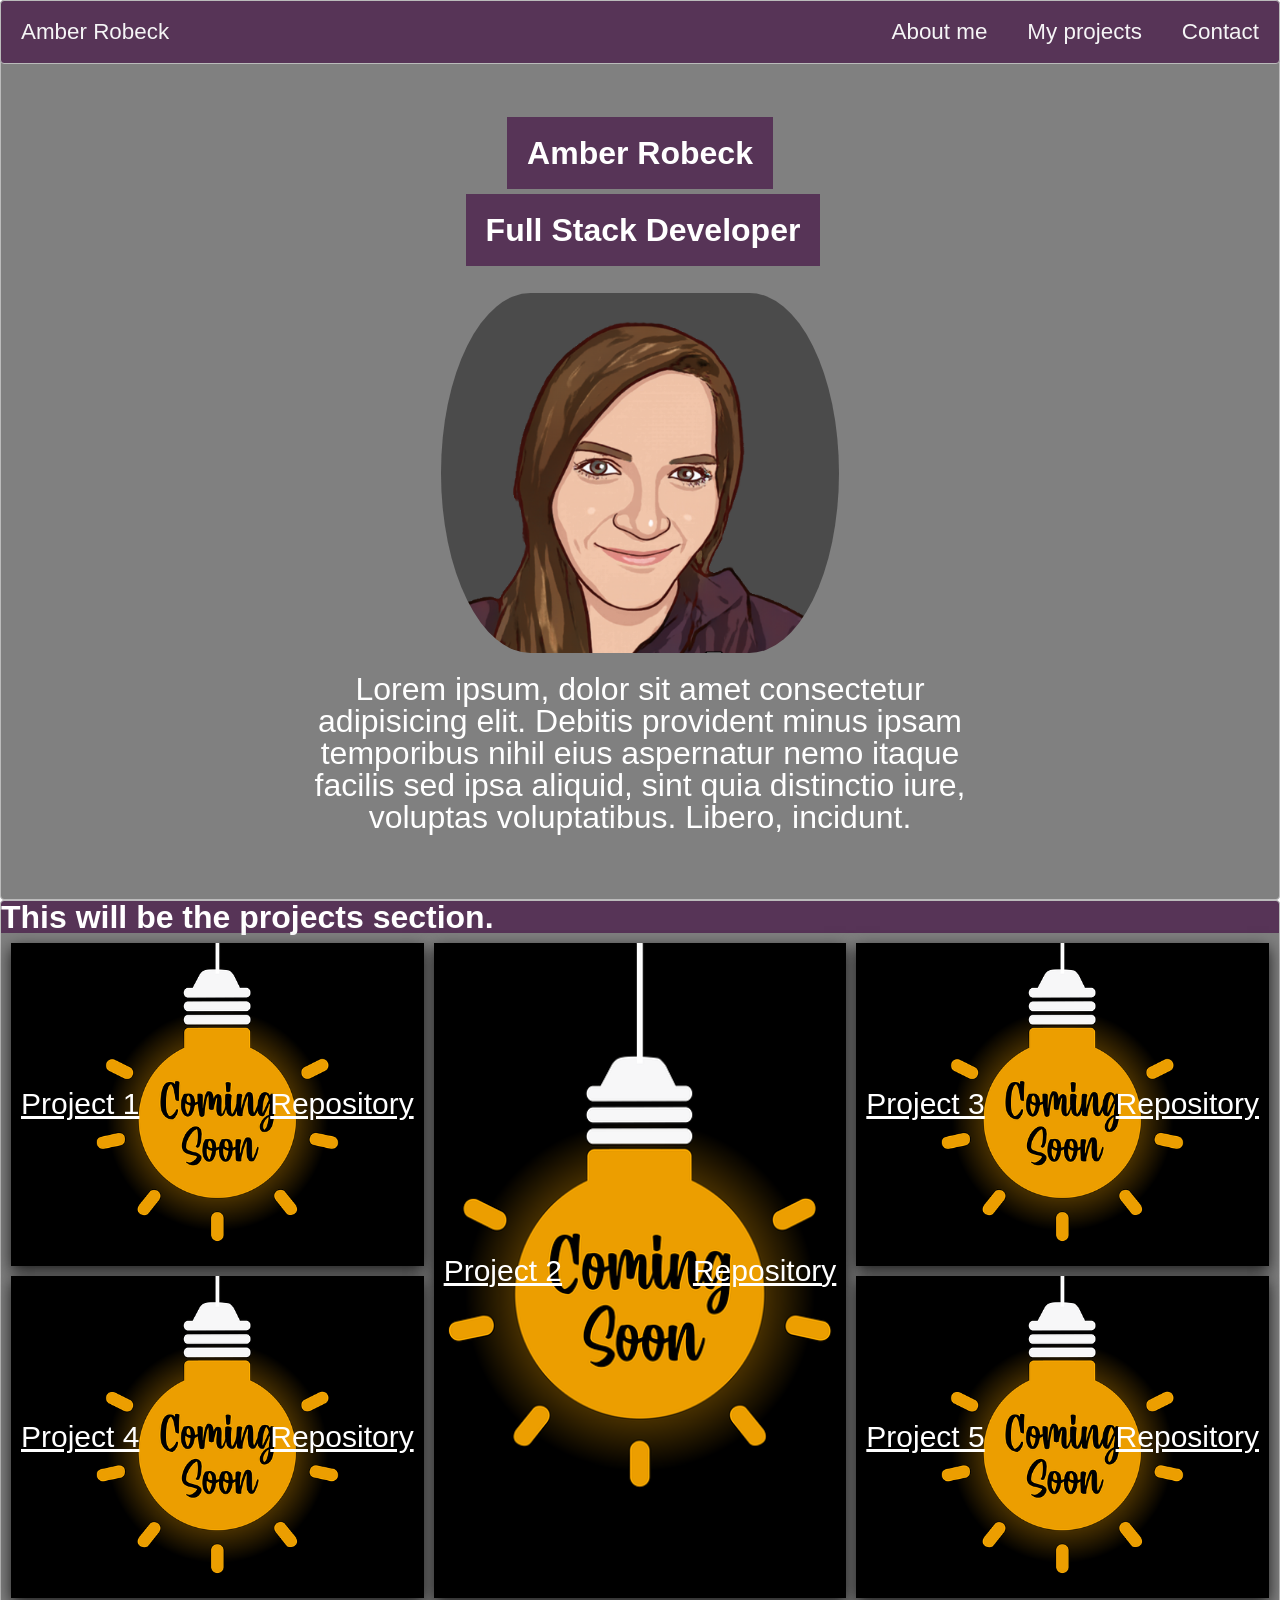
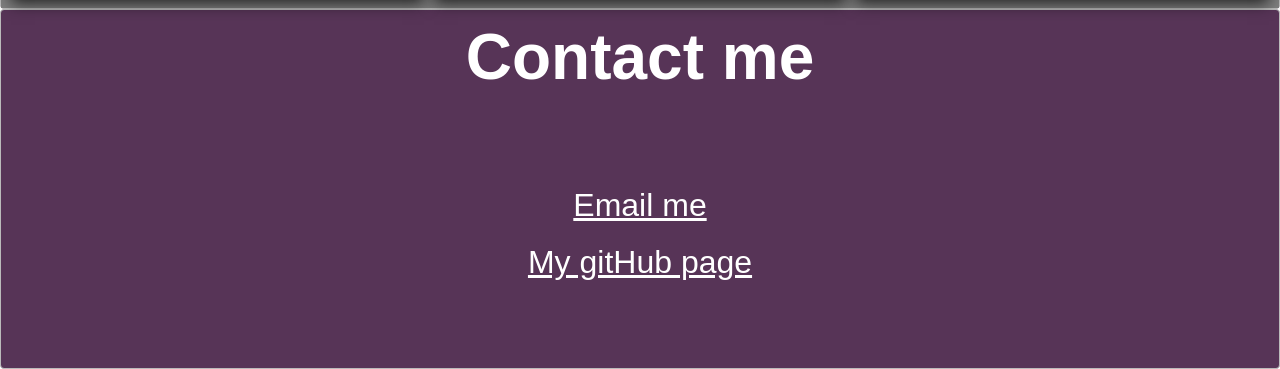
<file: index.html>
<!DOCTYPE html>
<html lang="en">
<head>
    <meta charset="UTF-8">
    <meta http-equiv="X-UA-Compatible" content="IE=edge">
    <meta name="viewport" content="width=device-width, initial-scale=1.0">
    <link rel="stylesheet" href="Assets/reset.css">
    <link rel="stylesheet" href="Assets/style.css">
    <title>Portfolio</title>
</head>
<body>
    <nav class="zone sticky">
        <ul class="main-nav">
            <li class="push"><a href="#">Amber Robeck</a></li>
            <li class="underline"><a href="#aboutMe">About me</a></li>
            <li class="underline"><a href="#projects">My projects</a></li>
            <li class="underline"><a href="#contact">Contact</a></li>
        </ul>    
    </nav>
    <main>
        <section class="zone aboutMe" id="aboutMe">
            <p class="r-ease">Amber Robeck</p> 
            <p class="l-ease">Full Stack Developer</p> <br>
            <img src="Assets/avatar.png" alt="Amber Robeck avatar">
            <p class="center">Lorem ipsum, dolor sit amet consectetur adipisicing elit. Debitis provident minus ipsam temporibus nihil eius aspernatur nemo itaque facilis sed ipsa aliquid, sint quia distinctio iure, voluptas voluptatibus. Libero, incidunt.</p>
        </section>
        <section class="zone projects" id="projects">
            <h3>This will be the projects section.</h3>
            <div class="grid-container">
                <div class="item1"><a class="bounce" href="https://github.com/Amber-Robeck" target="_blank">Project 1</a><a class="bounce" href="https://github.com/Amber-Robeck/unitTwoPortfolio" target="_blank">Repository</a></div>
                <div class="item2"><a class="bounce" href="https://github.com/Amber-Robeck" target="_blank">Project 2</a><a class="bounce" href="https://github.com/Amber-Robeck/unitTwoPortfolio" target="_blank">Repository</a></div>
                <div class="item3"><a class="bounce" href="https://github.com/Amber-Robeck" target="_blank">Project 3</a><a class="bounce" href="https://github.com/Amber-Robeck/unitTwoPortfolio" target="_blank">Repository</a></div>  
                <div class="item4"><a class="bounce" href="https://github.com/Amber-Robeck" target="_blank">Project 4</a><a class="bounce" href="https://github.com/Amber-Robeck/unitTwoPortfolio" target="_blank">Repository</a></div>
                <div class="item5"><a class="bounce" href="https://github.com/Amber-Robeck" target="_blank">Project 5</a><a class="bounce" href="https://github.com/Amber-Robeck/unitTwoPortfolio" target="_blank">Repository</a></div>
              </div>
        </section>
        <section class="zone contact" id="contact">
            <h2>Contact me</h2>
            <a href="mailto:arr5533@gmail.com" target="_blank">Email me</a>
            <a href="https://github.com/Amber-Robeck" target="_blank">My gitHub page</a>
            
        </section>
    </main>    
</body>
</html>
</file>
<file: Assets/style.css>
/* Margins on top left and right are not the same*/
body {
    margin: auto;
    min-width: 520px;
}

.zone {
    cursor:pointer;
    background-color: rgb(87, 52, 87);
    color:#FFF;
    font-size:2em;
    border-radius: 4px;
    border:1px solid #bbb;
    transition: all 0.3s linear;
}

.zone:hover {
    box-shadow:rgba(0,0,0,0.8) 0px 5px 15px, inset rgba(0,0,0,0.15) 0px -10px 20px;
}

/* NAVAGATION BAR*/
/* Added z index to make animation properties slide under nav bar */
nav {
    z-index: 2;
    background-color: rgb(87, 52, 87);
}

.sticky {
    position: fixed;
    top: 0;
    width: 100%;
}

.main-nav {
    display: flex;
    list-style: none;
    font-size: 0.7em;
    margin: 0px;
}

.push {
    margin-right: auto;
}

li {
    padding:20px
}

li > a {
    color: #f5f5f6;
    text-decoration: none;
}

.underline:hover {
    text-decoration: underline;
}


/* About Me section */
.aboutMe {
    display:flex;
    flex: wrap;
    flex-direction: column;
    align-items: center;
    justify-content: center;
    height: 100vh; 
    background-color: gray;
}   
.aboutMe > p {
    width: 60%;
    height: 20vh;
    padding: 20px;
}
.center {
    text-align: center;
}


@keyframes l-ease {
    from {left: -1400px; top: -100px;}
    to {left: 3px; top: 5px}
}

.aboutMe > .l-ease {
    width: fit-content;
    height: fit-content;
    background-color: rgb(87, 52, 87);
    font-weight: bold;
    position: relative;
    animation-name: l-ease;
    animation-duration: 2s;
    animation-fill-mode: forwards;
    animation-timing-function: ease-in-out;
}

@keyframes r-ease {
    from {right: -1400px;}
    to {right: 0px;}
}
.aboutMe > .r-ease {
    width: fit-content;
    height: fit-content;
    margin-top: 50px;
    background-color: rgb(87, 52, 87);
    font-weight: bold;
    position: relative;
    animation-name: r-ease;
    animation-duration: 2s;
    animation-fill-mode: backwards;
    animation-timing-function: ease-in-out;
}

.aboutMe img {
    display: flex;
    flex: wrap;
    align-items: center;
    height: 40vh;
    border-bottom-left-radius: 45% 100%;
    border-bottom-right-radius: 45% 100%;
    border-top-left-radius: 45% 100%;
    border-top-right-radius: 45% 100%;
    
}


/*my Projects*/
.grid-container {
    display: grid;
    grid-template-columns: auto auto auto;
    width: auto;
    grid-gap: 10px;
    background-color: gray;
    padding: 10px;
    height: 75vh;
}

.grid-container > div {
    display: flex;
    align-items: center;
    justify-content: space-between;
    max-width: auto;
    background-color: white;
    padding: 20px 0;
    font-size: 30px;
    box-shadow: rgba(0,0,0,0.8) 0px 5px 15px, inset rgba(0,0,0,0.15) 0px -10px 20px;
    background-image: url("./coming-soon.png"); 
    background-size: cover;
    background-position: center;
}

.grid-container > div > a {
    margin: 10px;
    color: white;
    
}

/* Animation */
.bounce:hover {
    animation-name: bounce;
    animation-timing-function: ease;
    animation-duration: 1s;
    animation-iteration-count: infinite;
    transform-origin: bottom;
}
@keyframes bounce {
    0%   { transform: translateY(0); }
    50%  { transform: translateY(-10px); }
    100% { transform: translateY(0); }
}

.item2 {
    grid-column: 2;
    grid-row: 1 / span 2;
}

/* Contact Section */
.contact {
    display:flex;
    flex-direction: column;
    height: 40vh;
    align-items: center;
}

.contact h2{
    margin-top: 15px;
    margin-bottom: 100px;
    font-size: 2em;
    
}
.contact a {
    margin-bottom: 25px;
    color: white;  
}

/* Nav bar media query */

/* grid display media query */
@media screen and (max-width: 900px) {
    .grid-container {
        grid-template-columns: repeat(auto-fill, minmax(450px, 1fr));
        height: 90vh;}
        .item2 {
            grid-column: 1 / span 1;
            
        }

        .aboutMe > p {
            width: 100%;
        }
        .r-ease {
            margin-top: 250px;
        }
    }
@media screen and (max-width:600px) {
    .main-nav {
        font-size: 0.5em;
        padding: 0;
     }

     .aboutMe > p {
        font-size: .695em;
     }
    .r-ease {
        margin-top: 250px;
    }
}

@media screen and (max-width:500px) {
    .main-nav {
        font-size: 0.45em;
        padding: 0;
    }
    .r-ease {
        margin-top: 250px;
    }
}
</file>
